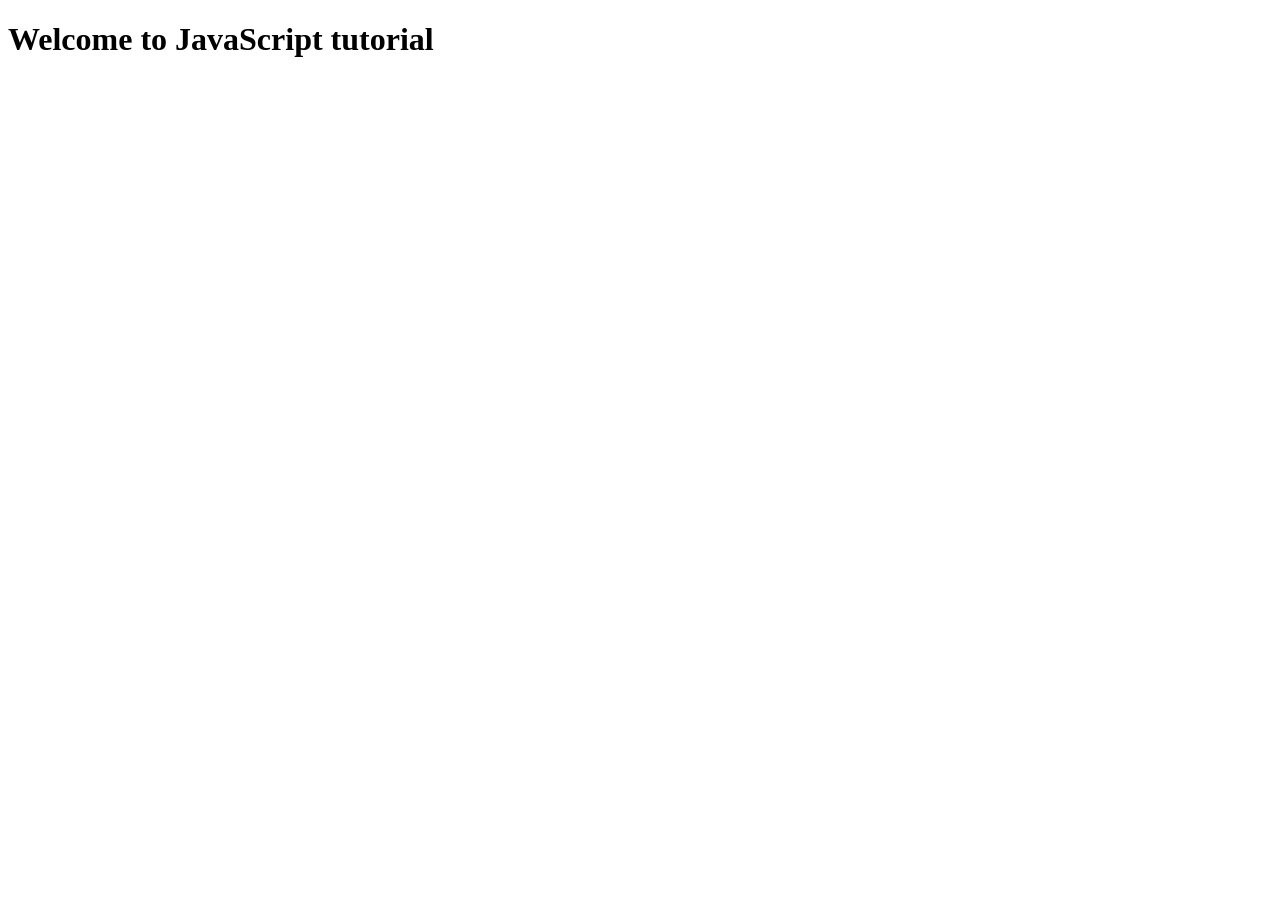
<file: JavaScript Introducation/index.html>
<!--
    To insert JavaScript into an HTML page, you use the <script>  element.
    In the <script> element, we use the alert() function to display the Hello, World! message.
-->

<!DOCTYPE html>
<html lang="en">
  <head>
    <meta charset="UTF-8" />
    <title>JavaScript Hello World Example</title>
    <script>
      alert("Hello, World!");
    </script>
  </head>
  <body>
    <h1>Welcome to JavaScript tutorial</h1>
  </body>
</html>
</file>
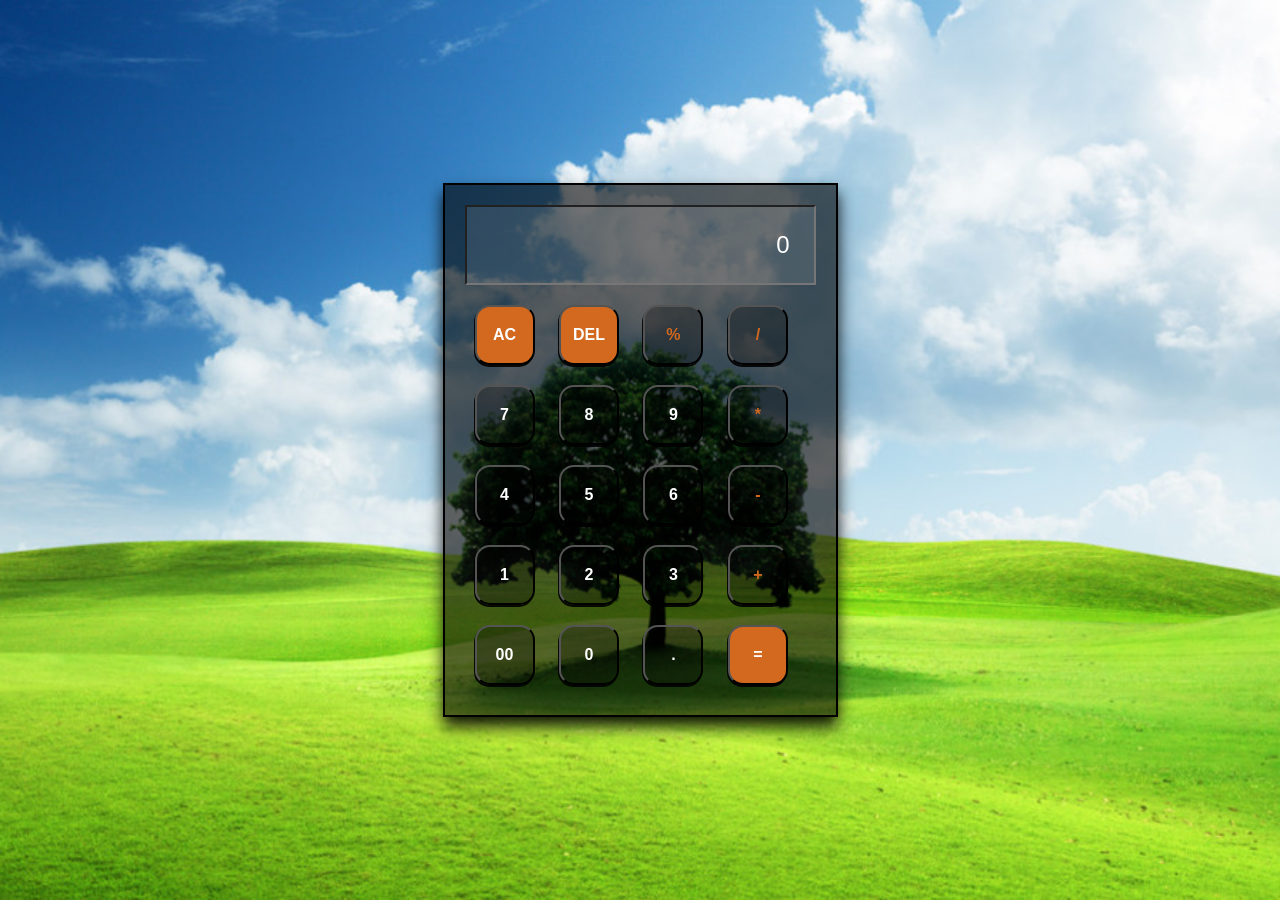
<file: projects/calculator/index.html>
<!DOCTYPE html>
<html lang="en">

<head>
    <meta charset="UTF-8">
    <meta name="viewport" content="width=device-width, initial-scale=1.0">
    <title>Calculator</title>
    <link rel="stylesheet" href="style.css">
</head>

<body>

    <div class="calculator">

        <input type="text" placeholder="0" id="inputBox" readonly>
        
        <div class="buttons">

            <div>
                <button class="operator ac">AC</button>
                <button class="operator del">DEL</button>
                <button class="operator">%</button>
                <button class="operator">/</button>
            </div>

            <div>
                <button>7</button>
                <button>8</button>
                <button>9</button>
                <button class="operator">*</button>
            </div>

            <div>
                <button>4</button>
                <button>5</button>
                <button>6</button>
                <button class="operator">-</button>
            </div>

            <div>
                <button>1</button>
                <button>2</button>
                <button>3</button>
                <button class="operator">+</button>
            </div>

            <div>
                <button>00</button>
                <button>0</button>
                <button>.</button>
                <button class="operator equal">=</button>
            </div>

        </div>

    </div>

    <script src="script.js"></script>
</body>

</html>
</file>
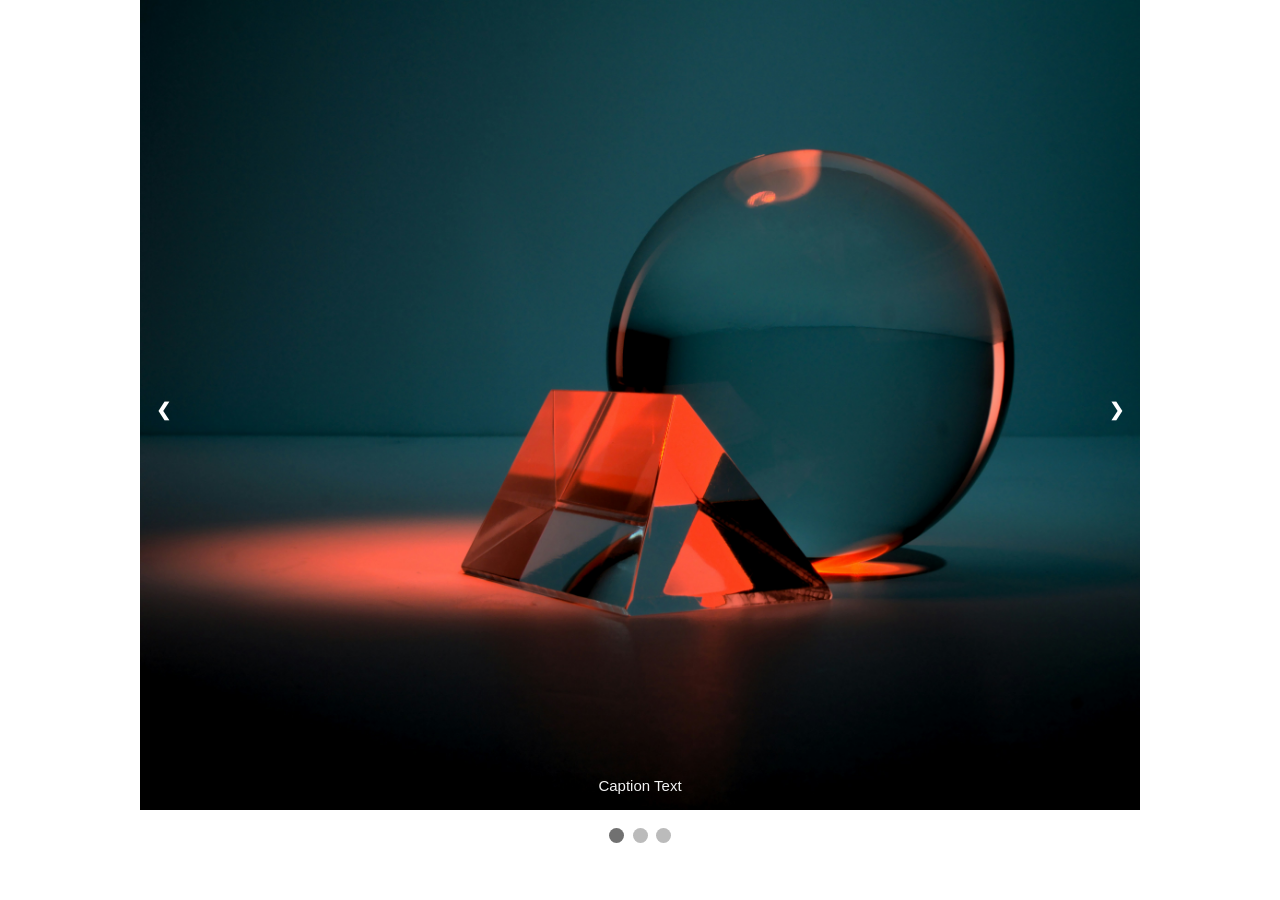
<file: projects/Slider/index.html>
<!DOCTYPE html>
<html>
  <head>
    <meta name="viewport" content="width=device-width, initial-scale=1" />
    <link rel="stylesheet" href="style.css" />
  </head>
  <body>

    <div class="slideshow-container">
      <div class="mySlides fade">
        <img src="image1.jpg"/>
        <div class="text">Caption Text</div>
      </div>

      <div class="mySlides fade">
        <img src="image2.jpg"/>
        <div class="text">Caption Two</div>
      </div>

      <div class="mySlides fade">
        <img src="image3.jpg" />
        <div class="text">Caption Three</div>
      </div>

      <a class="prev" onclick="plusSlides(-1)">❮</a>
      <a class="next" onclick="plusSlides(1)">❯</a>
    </div>
    <br />

    <div style="text-align: center">
      <span class="dot" onclick="currentSlide(1)"></span>
      <span class="dot" onclick="currentSlide(2)"></span>
      <span class="dot" onclick="currentSlide(3)"></span>
    </div>

    <script src="script.js"></script>
  </body>
</html>
</file>
<file: projects/calculator/style.css>
* {
    margin: 0;
    padding: 0;
    font-family: sans-serif;
    box-sizing: border-box;
}

body {
    width: 100%;
    height: 100vh;
    background-image: url(./image.jpg);
    display: flex;
    justify-content: center;
    align-items: center;
    background-size: cover;
    background-position: center;
}

.calculator {
    padding: 20px;
    border: 2px solid #000000;
    box-shadow: 0px 10px 15px rgba(0 , 0 , 0 , 0.9);
    background: rgba(0, 0, 0 , 0.6);
}

input {
    width: full;
    padding: 24px;
    background: rgba(255 , 255 , 255 , 0.1);
    font-size: x-large;
    text-align: right;
    margin-bottom: 10px;
    color: #fff;
}

input::placeholder {
    color: #fff;
}

button {
    width: 60px;
    height: 60px;
    margin: 10px;
    color: #fff;
    background: rgba(0, 0, 0 , 0.3);
    font-size: medium;   
    border-radius: 25%;
    font-weight: bolder;
    box-shadow: -1px 2px 0px rgba(0 , 0 , 0 , 0.9);
    cursor: pointer;
}

button:hover {
    color: #fff;
    background-color: chocolate;
}

.operator {
    color: chocolate;
}

.ac , .del , .equal {
    color: #fff;
    background-color: chocolate;
}
</file>
<file: projects/Slider/style.css>
* {box-sizing: border-box}
body {font-family: Verdana, sans-serif; margin:0}
.mySlides {display: none}
img {vertical-align: middle;}

/* Slideshow container */
.slideshow-container {
  max-width: 1000px;
  position: relative;
  margin: auto;
}

img {
    width: 100%;
    height: 90vh;
    /* background-position: center; */
}

/* Next & previous buttons */
.prev, .next {
  cursor: pointer;
  position: absolute;
  top: 50%;
  width: auto;
  padding: 16px;
  margin-top: -22px;
  color: white;
  font-weight: bold;
  font-size: 18px;
  transition: 0.6s ease;
  border-radius: 0 3px 3px 0;
  user-select: none;
}

/* Position the "next button" to the right */
.next {
  right: 0;
  border-radius: 3px 0 0 3px;
}

/* On hover, add a black background color with a little bit see-through */
.prev:hover, .next:hover {
  background-color: rgba(0,0,0,0.8);
}

/* Caption text */
.text {
  color: #f2f2f2;
  font-size: 15px;
  padding: 8px 12px;
  position: absolute;
  bottom: 8px;
  width: 100%;
  text-align: center;
}

/* Number text (1/3 etc) */
.numbertext {
  color: #f2f2f2;
  font-size: 12px;
  padding: 8px 12px;
  position: absolute;
  top: 0;
}

/* The dots/bullets/indicators */
.dot {
  cursor: pointer;
  height: 15px;
  width: 15px;
  margin: 0 2px;
  background-color: #bbb;
  border-radius: 50%;
  display: inline-block;
  transition: background-color 0.6s ease;
}

.active, .dot:hover {
  background-color: #717171;
}

/* Fading animation */
.fade {
  animation-name: fade;
  animation-duration: 1.5s;
}

@keyframes fade {
  from {opacity: .4} 
  to {opacity: 1}
}

/* On smaller screens, decrease text size */
@media only screen and (max-width: 300px) {
  .prev, .next,.text {font-size: 11px}
}
</file>
